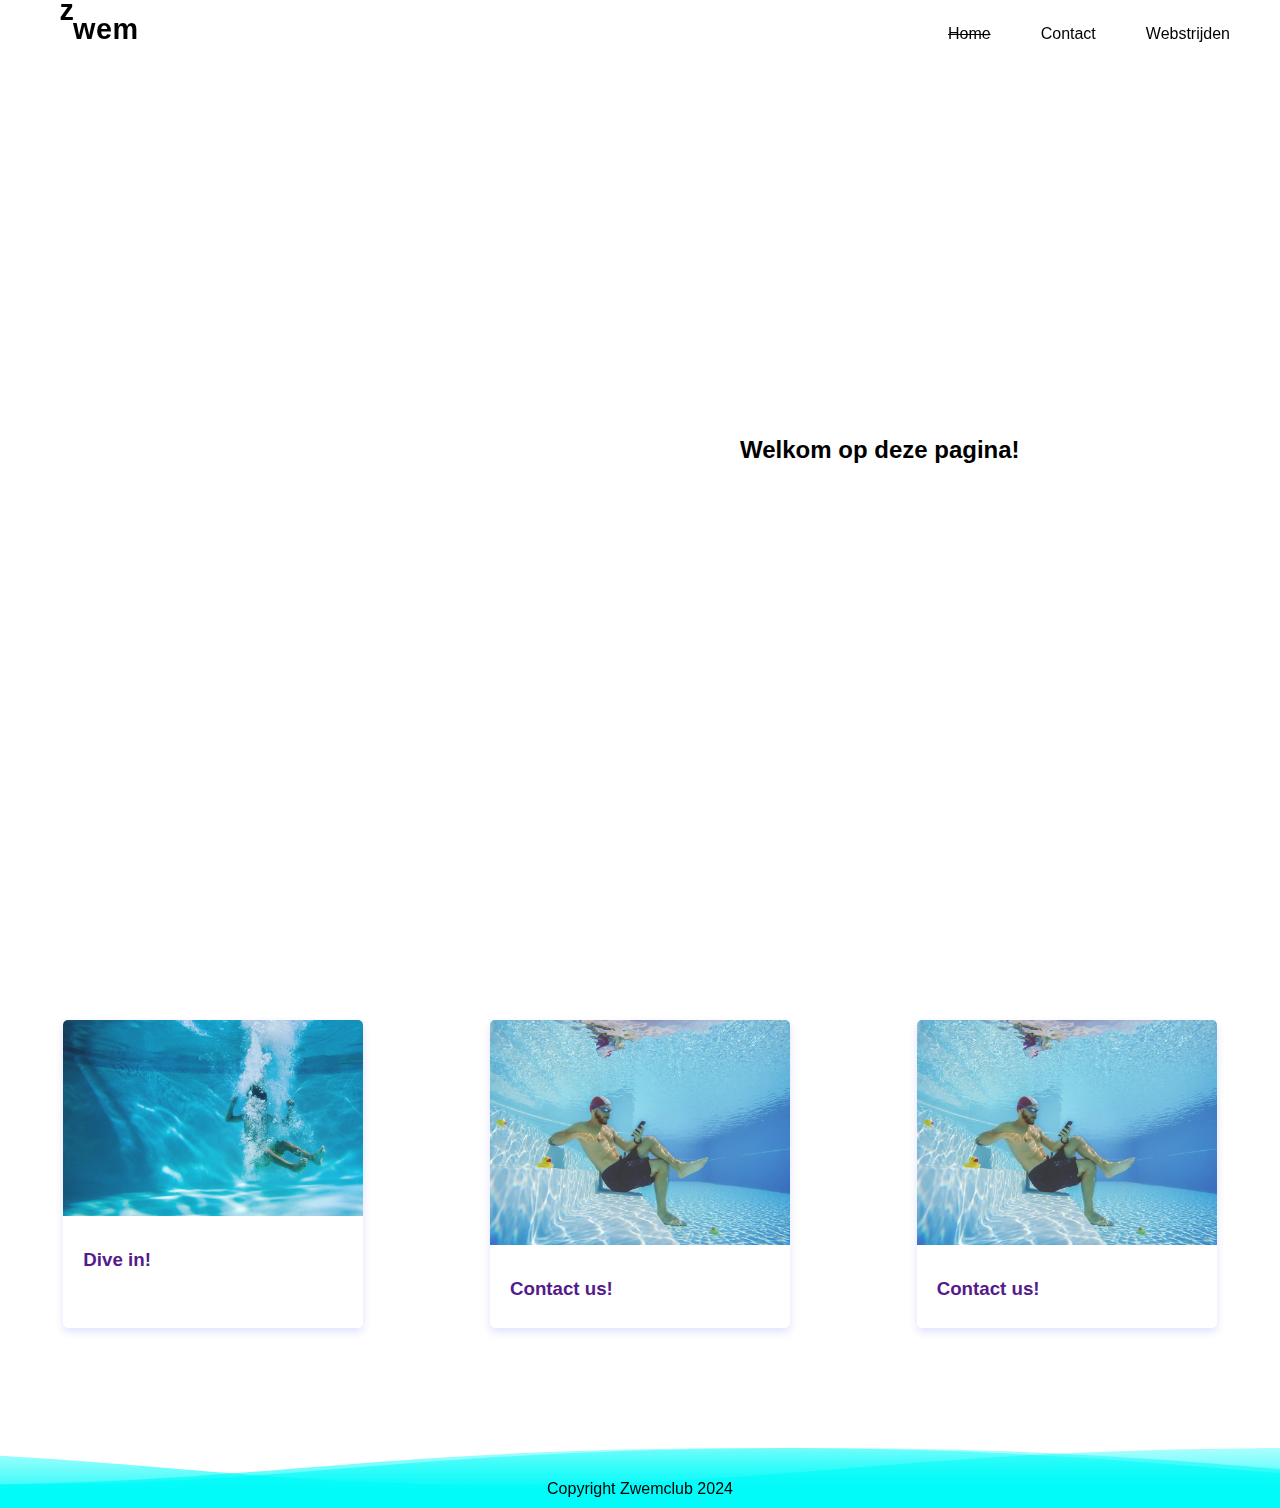
<file: index.html>
<!DOCTYPE html>
<html lang="en">
  <head>
    <meta charset="UTF-8" />
    <meta name="viewport" content="width=device-width, initial-scale=1.0" />
    <title>Demo 1</title>
    <link rel="stylesheet" href="style.css" />
    <link rel="stylesheet" href="wave.css" />
    <link rel="stylesheet" href="footer-wave.css">
  </head>
  <body>
    <header>
      <h1>
        <div class="container">
          <div class="coast">
            <div class="wave-rel-wrap">
              <div class="wave"></div>
            </div>
          </div>
          <div class="coast delay">
            <div class="wave-rel-wrap">
              <div class="wave delay"></div>
            </div>
          </div>
          <div class="text text-w">z</div>
          <div class="text text-a">w</div>
          <div class="text text-v">e</div>
          <div class="text text-e">m</div>
        </div>
      </h1>
      <nav>
        <a href="index.html" class="active">Home</a>
        <a href="contact.html">Contact</a>
        <a href="https://www.shark.vlaanderen/" target="_blank">Webstrijden</a>
      </nav>
    </header>
    <main class="main-content">
      <section class="hero-content">
        <div class="column-1"></div>
        <div class="column-2">
          <h2>Welkom op deze pagina!</h2>
        </div>
      </section>
      <section class="call-to-action">
        <div class="card">
          <img
            class="card-image"
            src="./assets/subscribe-image.jpg"
            alt="Image of person jumping in water"
          />
          <div class="card-text">
            <h3><a href="">Dive in!</a></h3>
          </div>
        </div>
        <div class="card">
          <img
            class="card-image"
            src="./assets/conact-us.webp"
            alt="Image of person calling under water"
          />
          <div class="card-text">
            <h3><a href="">Contact us!</a></h3>
          </div>
        </div>
        <div class="card">
          <img
            class="card-image"
            src="./assets/conact-us.webp"
            alt="Image of person calling under water"
          />
          <div class="card-text">
            <h3><a href="">Contact us!</a></h3>
          </div>
        </div>
      </section>
    </main>

    <footer class="box footer">
      <div class="box-inner">Copyright Zwemclub 2024</div>
    </footer>
  </body>
</html>
</file>
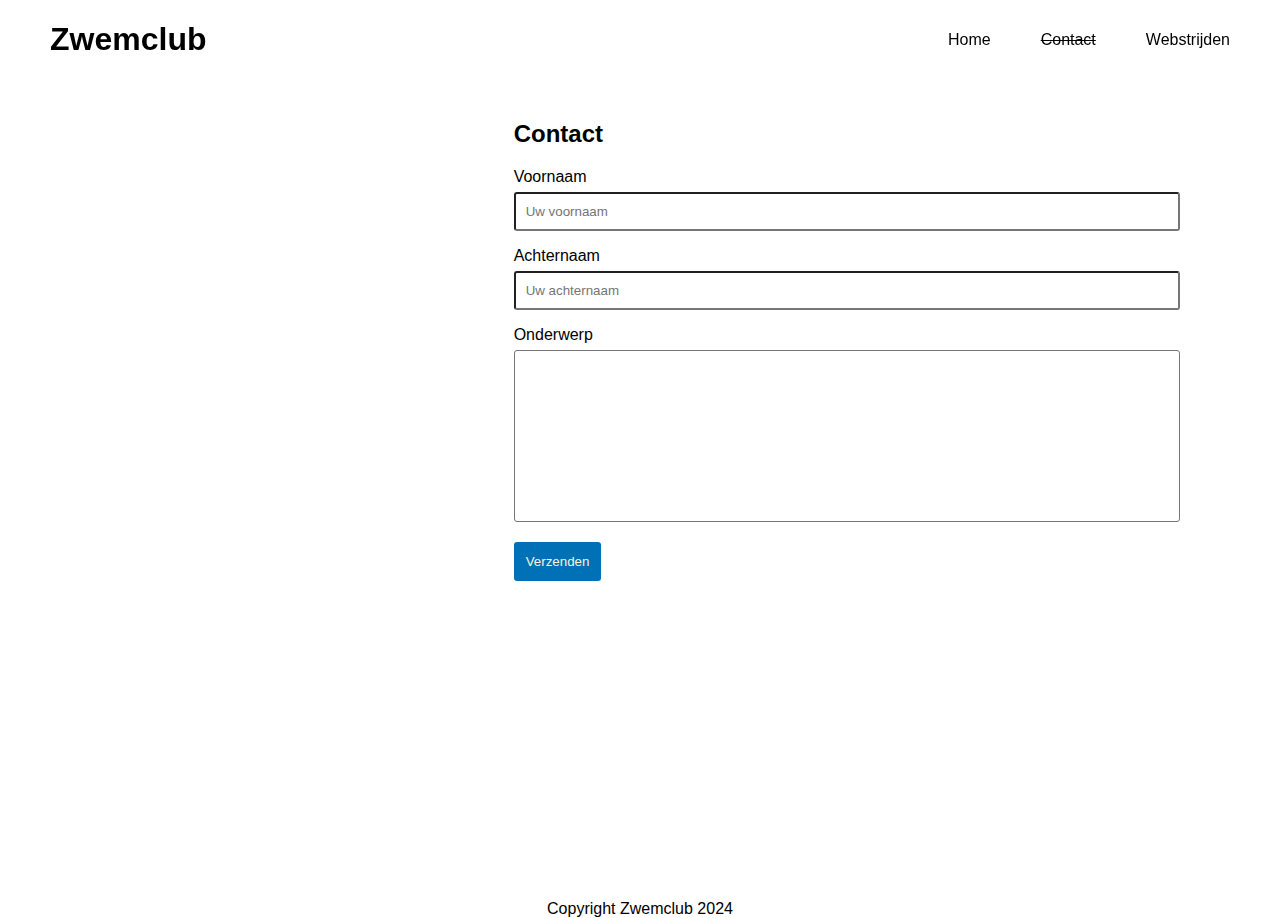
<file: contact.html>
<!DOCTYPE html>
<html lang="en">
  <head>
    <meta charset="UTF-8" />
    <meta name="viewport" content="width=device-width, initial-scale=1.0" />
    <title>Demo 1</title>
    <link rel="stylesheet" href="style.css" />
    <link rel="stylesheet" href="contact-form.css">
  </head>
  <body>
    <header>
      <h1>Zwemclub</h1>
      <nav>
        <a href="index.html">Home</a>
        <a href="contact.html" class="active">Contact</a>
        <a href="https://www.shark.vlaanderen/" target="_blank">Webstrijden</a>
      </nav>
    </header>
    <main class="main-content">
      <section class="hero-content">
        <div class="column-1"></div>
        <div class="column-2">
          <h2>Contact</h2>
          <form action="" method="get">
            <label for="fname">Voornaam</label>
            <input type="text" name="firstname" id="fname" placeholder="Uw voornaam">
            <label for="lname">Achternaam</label>
            <input type="text" name="lastname" id="lname" placeholder="Uw achternaam">
            <label for="subject">Onderwerp</label>
            <textarea name="subject" id="subject" cols="30" 
              rows="10" placeholder="Schrijf hier uw boodschap">
            </textarea>

            <input type="submit" value="Verzenden">
          </form>
        </div>
      </section>
      
    </main>
    <footer class="footer">Copyright Zwemclub 2024</footer>
  </body>
</html>
</file>
<file: style.css>
:root {
  --main-background-color: white;
  --main-text-color: black;
  --secundary-background-color: black;
  --secundary-text-color: white;
  --shadow-color: rgba(6, 30, 245, 0.125);
}

body {
  margin: 0;
  font-family: "Gill Sans", "Gill Sans MT", Calibri, "Trebuchet MS", sans-serif;
}

a {
  text-decoration: none;
}

nav a{
  color: var(--main-text-color);
  transition: background 1s, color 3s;
}

nav a:hover{
  background: var(--secundary-background-color);
  color: var(--secundary-text-color)
}

.active{
  text-decoration:line-through;
}

header {
  display: flex;
  align-items: center;
  justify-content: space-between;
  padding-left: 50px;
  padding-right: 50px;
  position: fixed;
  top: 0;
  width: 100vw;
  box-sizing: border-box;
}

nav {
  display: flex;
  gap: 50px;
}

.hero-content {
  display: flex;
  height: 100vh;
  margin-bottom: 100px;
}

.column-1 {
  width: 50%;
  background-image: url("https://images.pexels.com/photos/261060/pexels-photo-261060.jpeg?auto=compress&cs=tinysrgb&w=600");
  background-position: center;
  background-repeat: no-repeat;
  background-size: cover;
}

.column-2 {
  display: flex;
  align-items: center;
  padding: 100px;
}

.footer {
  /* background-color: var(--secundary-background-color);
  color: var(--secundary-text-color); */
  text-align: center;
  /* padding: 15px 0; */
}

.call-to-action {
  display: flex;
  justify-content: space-around;
  flex-flow: row;
  flex-wrap: wrap;
  margin-bottom: 100px;
}

.card {
  width: 300px;
  border-radius: 5px;
  margin: 20px;
  box-shadow: 0 4px 8px 0 var(--shadow-color);
  transition: 0.3s;
}

.card:hover {
  box-shadow: 0 8px 16px 0 var(--shadow-color);
}

.card-image {
  width: 100%;
  border-radius: 5px 5px 0 0;
}

.card-text {
  padding: 10px 20px;
}

@media screen and (width < 600px) {
  .column-1 {
    display: none;
  }

  .column-2 {
    width: 100%;
    background-image: url("https://images.pexels.com/photos/261060/pexels-photo-261060.jpeg?auto=compress&cs=tinysrgb&w=600");
    background-position: center;
    background-repeat: no-repeat;
    background-size: cover;
  }

  header {
    flex-flow: column;
  }
}
</file>
<file: wave.css>
.container {
  scale: 0.3;
  margin-top: 25px;
}

.text {
  font-size: 6rem;
  font-weight: 900;
  display: inline-block;
  position: absolute;
  bottom: 0;
  -webkit-animation: text 1050ms ease-in infinite;
  animation: text 1050ms ease-in infinite;
  transform: translatez(0);
}
.text-w {
  left: 2rem;
  transform: translate3d(0, -4rem, 0);
  -webkit-animation: text-w 1050ms ease-in infinite;
  animation: text-w 1050ms ease-in infinite;
}
.text-a {
  left: 4.8rem;
  -webkit-animation-delay: 150ms;
  animation-delay: 150ms;
}
.text-v {
  left: 9.6rem;
  -webkit-animation-delay: 230ms;
  animation-delay: 230ms;
}
.text-e {
  left: 13rem;
  -webkit-animation-delay: 310ms;
  animation-delay: 310ms;
}

.coast {
  position: absolute;
  left: 1.3rem;
  bottom: 1.7rem;
  width: 6.2rem;
  height: 2.2rem;
  display: inline-block;
  -webkit-animation: coast 2100ms linear infinite;
  animation: coast 2100ms linear infinite;
  transform: translateZ(0);
}

.wave-rel-wrap {
  position: relative;
  width: 100%;
  height: 100%;
  perspective: 3rem;
  perspective-origin: 0%, 50%;
}

.wave {
  position: absolute;
  width: 6.2rem;
  height: 2.2rem;
  border-radius: 1.1rem;
  background: radial-gradient(
    ellipse at center,
    #74f1fc 0%,
    #32e6ff 73%,
    #15c7fa 100%
  );
  display: inline-block;
  -webkit-animation: wave 2100ms linear infinite;
  animation: wave 2100ms linear infinite;
  will-change: width;
  transform: translateZ(0) scale(0);
}

.delay {
  -webkit-animation-delay: 1050ms;
  animation-delay: 1050ms;
}

@-webkit-keyframes text {
  0% {
    transform: translate3d(0, 0, 0);
  }
  30% {
    transform: translate3d(0, 0, 0);
  }
  45% {
    transform: translate3d(0, -4rem, 0);
  }
  100% {
    transform: translate3d(0, 0, 0);
  }
}

@keyframes text {
  0% {
    transform: translate3d(0, 0, 0);
  }
  30% {
    transform: translate3d(0, 0, 0);
  }
  45% {
    transform: translate3d(0, -4rem, 0);
  }
  100% {
    transform: translate3d(0, 0, 0);
  }
}
@-webkit-keyframes text-w {
  0% {
    transform: translate3d(0, -4rem, 0);
  }
  38% {
    transform: translate3d(0, -4rem, 0);
  }
  69% {
    transform: translate3d(0, 0, 0);
  }
  100% {
    transform: translate3d(0, -4rem, 0);
  }
}
@keyframes text-w {
  0% {
    transform: translate3d(0, -4rem, 0);
  }
  38% {
    transform: translate3d(0, -4rem, 0);
  }
  69% {
    transform: translate3d(0, 0, 0);
  }
  100% {
    transform: translate3d(0, -4rem, 0);
  }
}
@-webkit-keyframes coast {
  0% {
    transform: translate3d(0, 0, 0);
  }
  23% {
    transform: translate3d(0, 0, 0);
  }
  50% {
    transform: translate3d(16rem, 0, 0);
  }
  100% {
    transform: translate3d(16rem, 0, 0);
  }
}
@keyframes coast {
  0% {
    transform: translate3d(0, 0, 0);
  }
  23% {
    transform: translate3d(0, 0, 0);
  }
  50% {
    transform: translate3d(16rem, 0, 0);
  }
  100% {
    transform: translate3d(16rem, 0, 0);
  }
}
@-webkit-keyframes wave {
  0% {
    transform: scale(0);
    width: 2.2rem;
  }
  10% {
    transform: scale(1);
  }
  23% {
    width: 2.2rem;
  }
  32% {
    width: 6.1rem;
  }
  42% {
    width: 5rem;
    transform: rotateY(0deg) scale(1, 1);
  }
  51% {
    transform: rotateY(90deg) scale(0.6, 0.2);
  }
  52% {
    transform: rotateY(90deg) scale(0);
  }
  100% {
    transform: rotateY(90deg) scale(0);
  }
}
@keyframes wave {
  0% {
    transform: scale(0);
    width: 2.2rem;
  }
  10% {
    transform: scale(1);
  }
  23% {
    width: 2.2rem;
  }
  32% {
    width: 6.1rem;
  }
  42% {
    width: 5rem;
    transform: rotateY(0deg) scale(1, 1);
  }
  51% {
    transform: rotateY(90deg) scale(0.6, 0.2);
  }
  52% {
    transform: rotateY(90deg) scale(0);
  }
  100% {
    transform: rotateY(90deg) scale(0);
  }
}
</file>
<file: footer-wave.css>
.box {
  position: relative;
  width: 100vw;
  height: 50px;
}

.box-inner {
  position: relative;
  width: 100%;
  height: 100%;
  display: flex;
  justify-content: center;
  align-items: end;
  padding-bottom: 10px;
}
.box:before,
.box-inner {
  background-image: url("data:image/svg+xml;charset=UTF-8,%3csvg xmlns='http://www.w3.org/2000/svg' width='1600' height='198'%3e%3cdefs%3e%3clinearGradient id='a' x1='50%25' x2='50%25' y1='-10.959%25' y2='100%25'%3e%3cstop stop-color='%23fcc900' stop-opacity='.25' offset='0%25'/%3e%3cstop stop-color='%23fcc900' offset='100%25'/%3e%3c/linearGradient%3e%3c/defs%3e%3cpath fill='url(%23a)' fill-rule='evenodd' d='M.005 121C311 121 409.898-.25 811 0c400 0 500 121 789 121v77H0s.005-48 .005-77z'/%3e%3c/svg%3e"),
    url("data:image/svg+xml;charset=UTF-8,%3csvg xmlns='http://www.w3.org/2000/svg' width='1600' height='198'%3e%3cdefs%3e%3clinearGradient id='a' x1='50%25' x2='50%25' y1='-10.959%25' y2='100%25'%3e%3cstop stop-color='%23fcc900' stop-opacity='.25' offset='0%25'/%3e%3cstop stop-color='%23fcc900' offset='100%25'/%3e%3c/linearGradient%3e%3c/defs%3e%3cpath fill='url(%23a)' fill-rule='evenodd' d='M.005 121C311 121 409.898-.25 811 0c400 0 500 121 789 121v77H0s.005-48 .005-77z'/%3e%3c/svg%3e"),
    url("data:image/svg+xml;charset=UTF-8,%3csvg xmlns='http://www.w3.org/2000/svg' width='1600' height='198'%3e%3cdefs%3e%3clinearGradient id='a' x1='50%25' x2='50%25' y1='-10.959%25' y2='100%25'%3e%3cstop stop-color='%23fcc900' stop-opacity='.25' offset='0%25'/%3e%3cstop stop-color='%23fcc900' offset='100%25'/%3e%3c/linearGradient%3e%3c/defs%3e%3cpath fill='url(%23a)' fill-rule='evenodd' d='M.005 121C311 121 409.898-.25 811 0c400 0 500 121 789 121v77H0s.005-48 .005-77z'/%3e%3c/svg%3e");
  background-repeat: repeat-x;
  background-size: 1600px 100%;
  background-position: 0 130%, -50px 130%, 500px 130%;
  filter: hue-rotate(120deg);
  animation: 40s waves linear infinite forwards;
}

@keyframes waves {
  to {
    background-position: 1600px 130%, 3150px 130%, 5300px 130%;
  }
}
</file>
<file: contact-form.css>
.hero-content{
    margin-bottom: 0;
}

.column-2{
    display: block;
}

input[type=text], select, textarea{
    width: 100%;
    padding: 10px;
    border-radius: 3px;
    box-sizing: border-box;
    margin: 6px 0 16px 0;
    resize:none;
}

input[type=submit]{
    background-color: rgb(0, 113, 183);
    color: beige;
    padding: 12px;
    border: none;
    border-radius: 3px;
    cursor: pointer;
    transition: 1s;
}

input[type=submit]:hover{
    background-color: blue;
}
</file>
